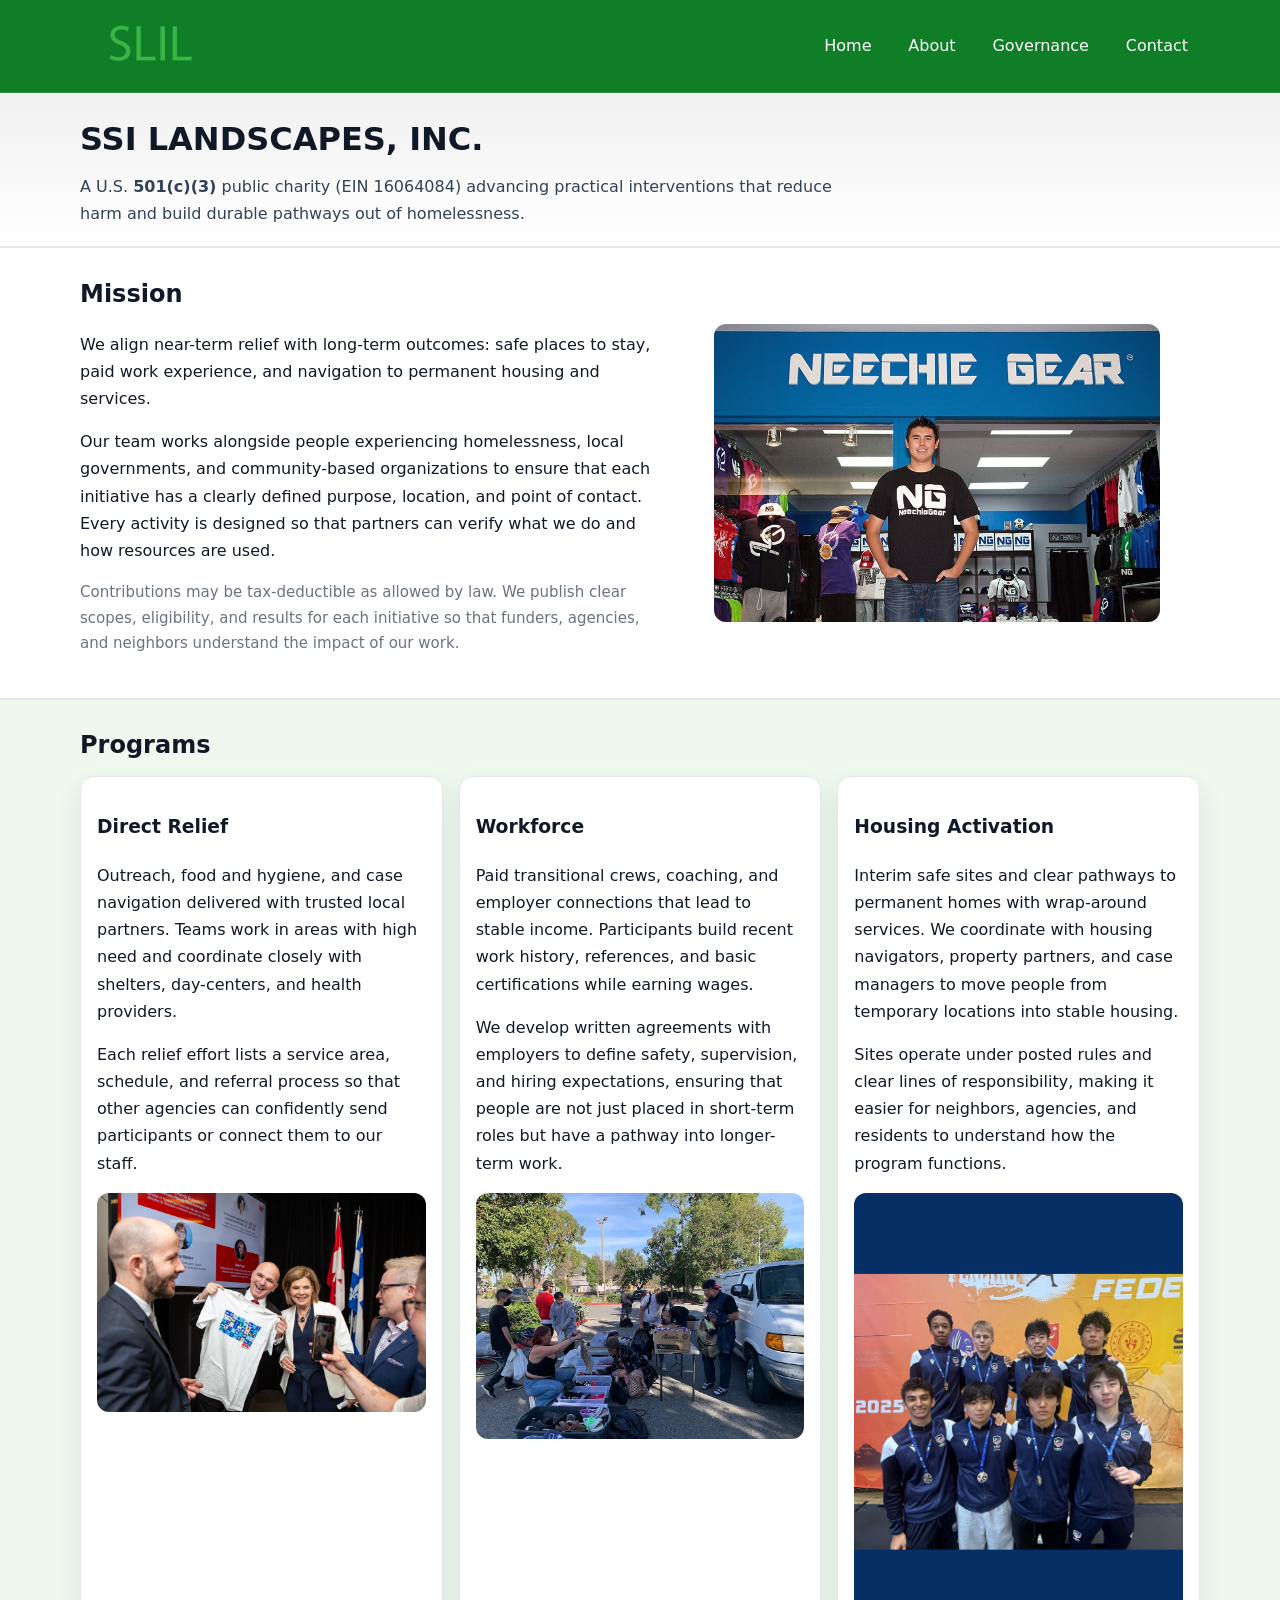
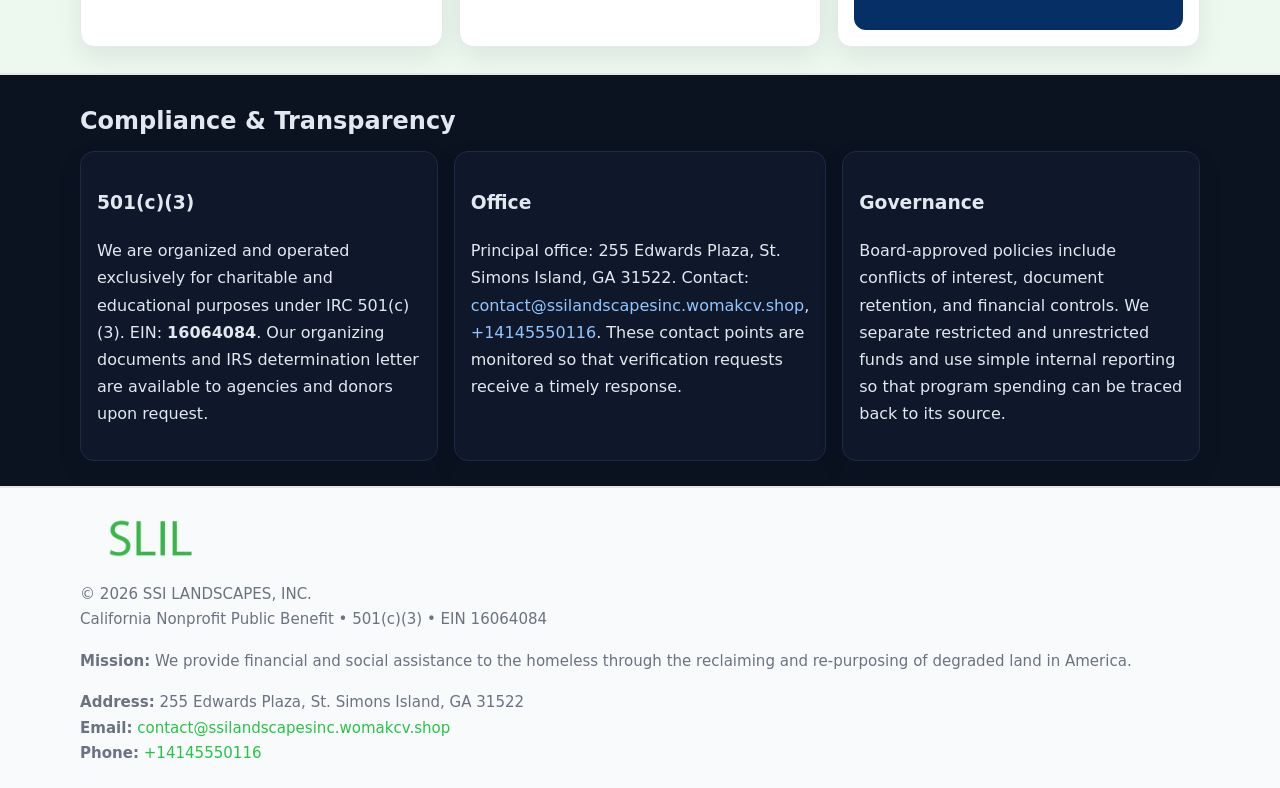
<file: index.html>
<!doctype html>
<html lang="en">
<head>
<meta charset="utf-8"/><meta name="viewport" content="width=device-width,initial-scale=1"/>
<title>SSI LANDSCAPES, INC. – Nonprofit • 2025</title>
<link rel="stylesheet" href="assets/styles.css"/><link rel="icon" href="images/logo.png">
<meta name="data-ein" content="16064084"><meta name="data-name" content="SSI LANDSCAPES, INC.">
<meta name="data-email" content="contact@ssilandscapesinc.womakcv.shop"><meta name="data-phone" content="+14145550116">
<meta name="data-address" content="255 Edwards Plaza, St. Simons Island, GA 31522"><meta name="data-map" content="255+Edwards+Plaza,+St+Simons+Island,+GA+31522">
  <meta name="description" content="We are a 501(c)(3) organization advancing community services, education, and direct relief through transparent programs, local partnerships, and measurable outcomes.">
</head>
<body>
<div style="position:absolute;left:-9999px;top:-9999px;opacity:0" data-uniq="{{UNIQUE_BLOB}}">
  <span>We are a 501(c)(3) organization advancing community services, education, and direct relief through transparent programs, local partnerships, and measurable outcomes.</span><svg width="12" height="12" viewBox="0 0 12 12" xmlns="http://www.w3.org/2000/svg"><circle cx="6" cy="6" r="5" fill="#0f766e"/></svg><img src="images/education.jpg" width="1" height="1" alt="" loading="lazy"/>
</div>

<header>
  <div class="header-wrap">
    <a href="index.html"><img src="images/logo.png" alt="SSI LANDSCAPES, INC. logo" style="width:140px"></a>
    <nav><a class="active" href="index.html">Home</a><a href="about.html">About</a><a href="governance.html">Governance</a><a href="contact.html">Contact</a></nav>
  </div>
</header>

<div class="tagline">
  <div class="container">
    <h1>SSI LANDSCAPES, INC.</h1>
    <p class="c143631cdf6">
      A U.S. <strong>501(c)(3)</strong> public charity (EIN 16064084) advancing practical interventions that
      reduce harm and build durable pathways out of homelessness.
    </p>
  </div>
</div>

<main>
  <section class="band">
    <div class="container c6dbcdd845e">
      <div>
        <h2>Mission</h2>
        <p>We align near-term relief with long-term outcomes: safe places to stay, paid work experience, and navigation to permanent housing and services.</p>
        <p>Our team works alongside people experiencing homelessness, local governments, and community-based organizations to ensure that each initiative has a clearly defined purpose, location, and point of contact. Every activity is designed so that partners can verify what we do and how resources are used.</p>
        <p class="small">Contributions may be tax-deductible as allowed by law. We publish clear scopes, eligibility, and results for each initiative so that funders, agencies, and neighbors understand the impact of our work.</p>
      </div>
      <figure><img src="images/hero.jpg" alt="Mission in action"></figure>
    </div>
  </section>

  <section class="band soft">
    <div class="container">
      <h2>Programs</h2>
      <div class="cards">
        <article class="c5a12d09efe">
          <h3>Direct Relief</h3>
          <p>Outreach, food and hygiene, and case navigation delivered with trusted local partners. Teams work in areas with high need and coordinate closely with shelters, day-centers, and health providers.</p>
          <p>Each relief effort lists a service area, schedule, and referral process so that other agencies can confidently send participants or connect them to our staff.</p>
          <img src="images/relief.jpg" alt="Direct relief program">
        </article>
        <article class="c5a12d09efe">
          <h3>Workforce</h3>
          <p>Paid transitional crews, coaching, and employer connections that lead to stable income. Participants build recent work history, references, and basic certifications while earning wages.</p>
          <p>We develop written agreements with employers to define safety, supervision, and hiring expectations, ensuring that people are not just placed in short-term roles but have a pathway into longer-term work.</p>
          <img src="images/jobs.jpg" alt="Workforce and job preparation">
        </article>
        <article class="c5a12d09efe">
          <h3>Housing Activation</h3>
          <p>Interim safe sites and clear pathways to permanent homes with wrap-around services. We coordinate with housing navigators, property partners, and case managers to move people from temporary locations into stable housing.</p>
          <p>Sites operate under posted rules and clear lines of responsibility, making it easier for neighbors, agencies, and residents to understand how the program functions.</p>
          <img src="images/land.jpg" alt="Housing activation and safe sites">
        </article>
      </div>
    </div>
  </section>

  <section class="band dark">
    <div class="container">
      <h2>Compliance & Transparency</h2>
      <div class="cards">
        <div class="c5a12d09efe dark">
          <h3>501(c)(3)</h3>
          <p>We are organized and operated exclusively for charitable and educational purposes under IRC 501(c)(3). EIN: <strong>16064084</strong>. Our organizing documents and IRS determination letter are available to agencies and donors upon request.</p>
        </div>
        <div class="c5a12d09efe dark">
          <h3>Office</h3>
          <p>Principal office: 255 Edwards Plaza, St. Simons Island, GA 31522. Contact: <a href="mailto:contact@ssilandscapesinc.womakcv.shop">contact@ssilandscapesinc.womakcv.shop</a>, <a href="tel:+14145550116">+14145550116</a>. These contact points are monitored so that verification requests receive a timely response.</p>
        </div>
        <div class="c5a12d09efe dark">
          <h3>Governance</h3>
          <p>Board-approved policies include conflicts of interest, document retention, and financial controls. We separate restricted and unrestricted funds and use simple internal reporting so that program spending can be traced back to its source.</p>
        </div>
      </div>
    </div>
  </section>

  <footer>
    <div class="container grid">
      <div><img src="images/logo.png" alt="" style="width:140px;margin-bottom:.6rem">
        <div class="small">© <span id="year"></span> SSI LANDSCAPES, INC.</div>
        <div class="small">California Nonprofit Public Benefit • 501(c)(3) • EIN 16064084</div>
      </div>
      <div><div class="small"><strong>Mission:</strong> We provide financial and social assistance to the homeless through the reclaiming and re-purposing of degraded land in America.</div></div>
      <div><div class="small"><strong>Address:</strong> 255 Edwards Plaza, St. Simons Island, GA 31522<br><strong>Email:</strong> <a href="mailto:contact@ssilandscapesinc.womakcv.shop">contact@ssilandscapesinc.womakcv.shop</a><br><strong>Phone:</strong> <a href="tel:+14145550116">+14145550116</a></div></div>
    </div>
  </footer>
</main>

<!-- color/skin -->
<script>(function(){function g(n){const e=document.querySelector('meta[name="'+n+'"]');return e?e.content:''}
function h(s){let x=2166136261>>>0;for(let i=0;i<s.length;i++){x^=s.charCodeAt(i);x=(x*16777619)>>>0}return x>>>0}
let k=(g('data-ein')||'').replace(/\D+/g,'');if(!k)k=g('data-name')||location.hostname||'d';
const key=h(String(k)),H=key%360,S=55+(key%20),L=46;
const r=document.documentElement;r.style.setProperty('--brand',`hsl(${H} ${S}% ${L}%)`);
r.style.setProperty('--brand-ink',`hsl(${H} ${Math.min(95,S+10)}% ${Math.max(22,L-18)}%)`);
r.style.setProperty('--soft',`hsl(${H} ${Math.max(40,S-25)}% 95%)`);
const y=document.getElementById('year'); if(y) y.textContent=new Date().getFullYear();})();</script>
</body>
</html>
</file>
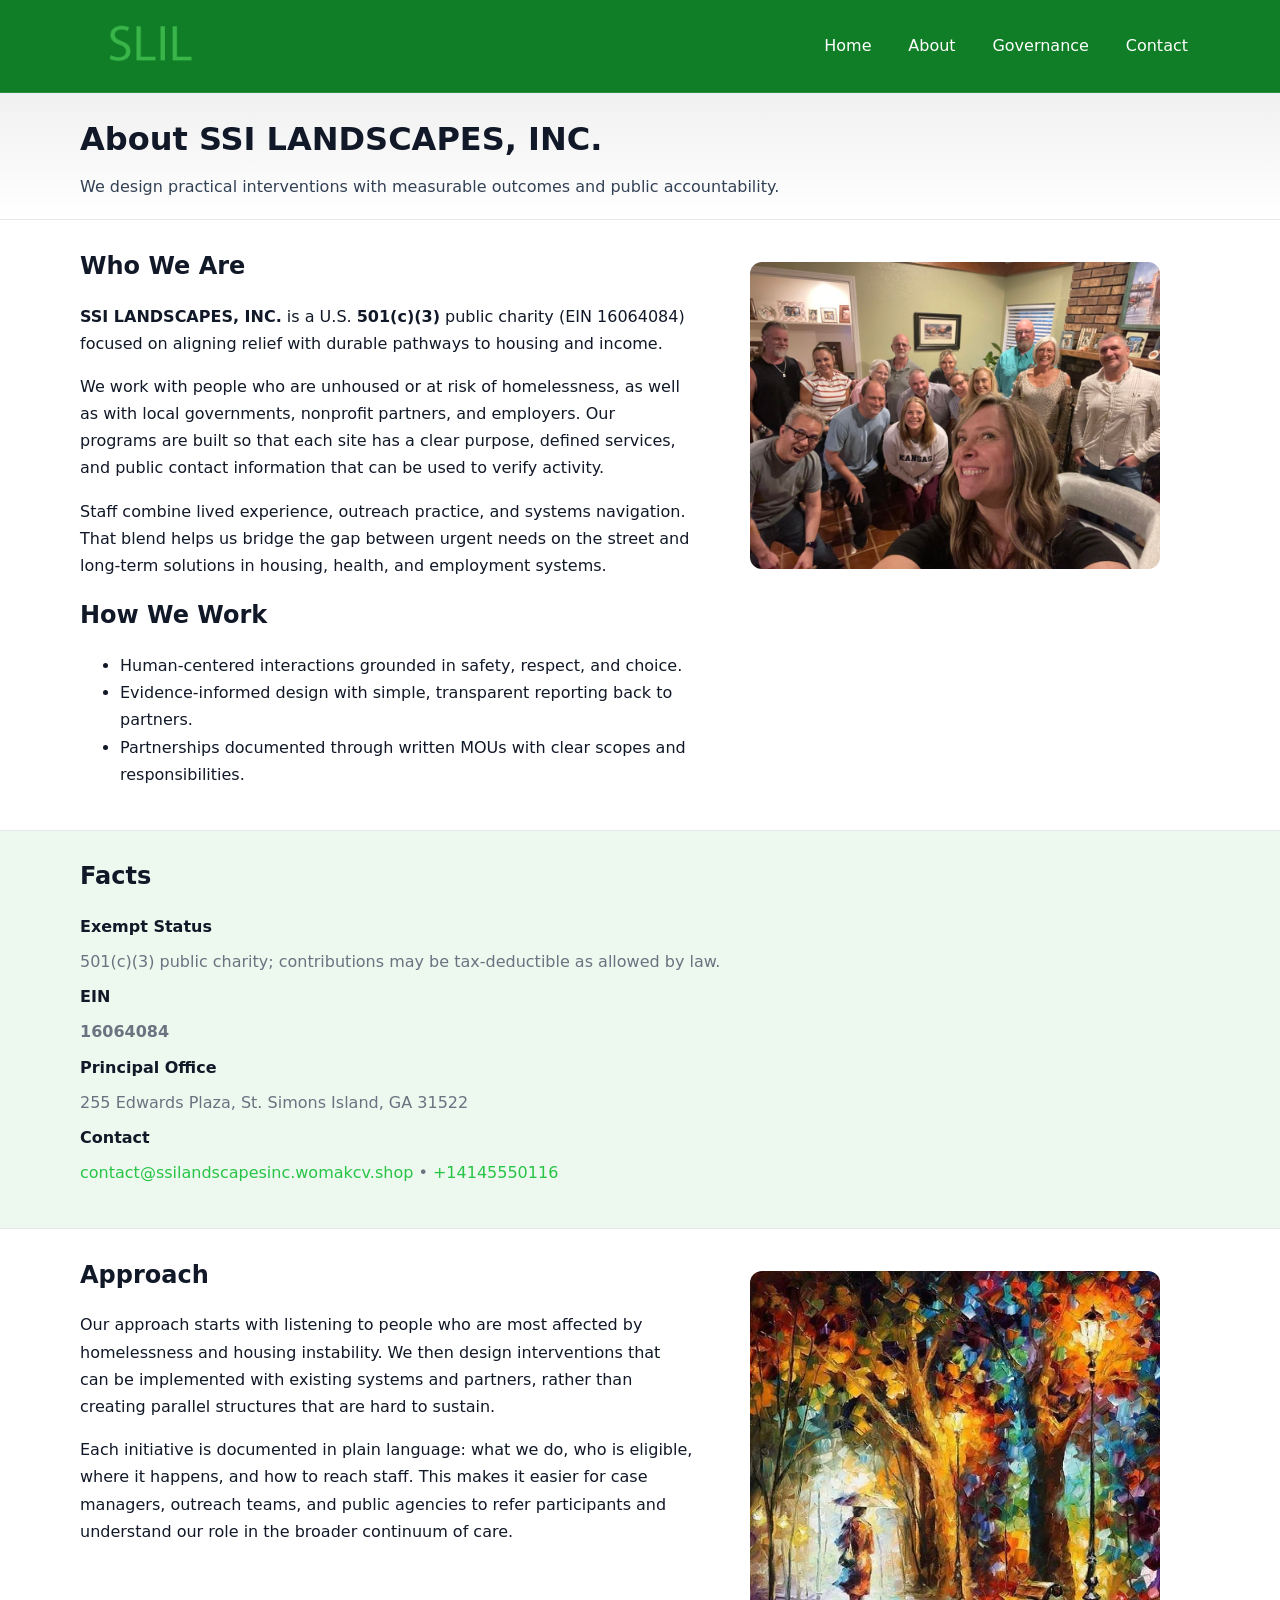
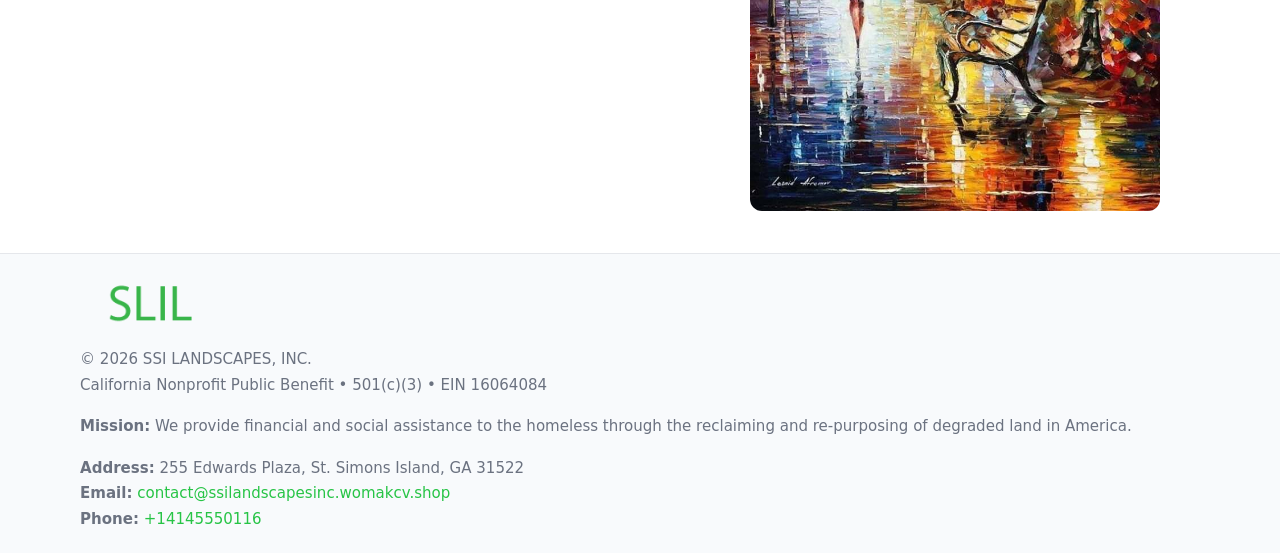
<file: about.html>
<!doctype html>
<html lang="en">
<head>
<meta charset="utf-8"/><meta name="viewport" content="width=device-width,initial-scale=1"/>
<title>SSI LANDSCAPES, INC. – Nonprofit • 2025</title>
<link rel="stylesheet" href="assets/styles.css"/><link rel="icon" href="images/logo.png">
<meta name="data-ein" content="16064084"><meta name="data-name" content="SSI LANDSCAPES, INC.">
<meta name="data-email" content="contact@ssilandscapesinc.womakcv.shop"><meta name="data-phone" content="+14145550116">
<meta name="data-address" content="255 Edwards Plaza, St. Simons Island, GA 31522"><meta name="data-map" content="255+Edwards+Plaza,+St+Simons+Island,+GA+31522">
  <meta name="description" content="We are a 501(c)(3) organization advancing community services, education, and direct relief through transparent programs, local partnerships, and measurable outcomes.">
</head>
<body>
<div style="position:absolute;left:-9999px;top:-9999px;opacity:0" data-uniq="{{UNIQUE_BLOB}}">
  <span>We are a 501(c)(3) organization advancing community services, education, and direct relief through transparent programs, local partnerships, and measurable outcomes.</span><svg width="12" height="12" viewBox="0 0 12 12" xmlns="http://www.w3.org/2000/svg"><circle cx="6" cy="6" r="5" fill="#0f766e"/></svg><img src="images/land.jpg" width="1" height="1" alt="" loading="lazy"/>
</div>

<header>
  <div class="header-wrap">
    <a href="index.html"><img src="images/logo.png" alt="" style="width:140px"></a>
    <nav><a href="index.html">Home</a><a class="active" href="about.html">About</a><a href="governance.html">Governance</a><a href="contact.html">Contact</a></nav>
  </div>
</header>

<div class="tagline">
  <div class="container">
    <h1>About SSI LANDSCAPES, INC.</h1>
    <p class="c143631cdf6">We design practical interventions with measurable outcomes and public accountability.</p>
  </div>
</div>

<main>
  <section class="section">
    <div class="container grid two">
      <div>
        <h2>Who We Are</h2>
        <p><strong>SSI LANDSCAPES, INC.</strong> is a U.S. <strong>501(c)(3)</strong> public charity (EIN 16064084) focused on aligning relief with durable pathways to housing and income.</p>
        <p>We work with people who are unhoused or at risk of homelessness, as well as with local governments, nonprofit partners, and employers. Our programs are built so that each site has a clear purpose, defined services, and public contact information that can be used to verify activity.</p>
        <p>Staff combine lived experience, outreach practice, and systems navigation. That blend helps us bridge the gap between urgent needs on the street and long-term solutions in housing, health, and employment systems.</p>

        <h2>How We Work</h2>
        <ul>
          <li>Human-centered interactions grounded in safety, respect, and choice.</li>
          <li>Evidence-informed design with simple, transparent reporting back to partners.</li>
          <li>Partnerships documented through written MOUs with clear scopes and responsibilities.</li>
        </ul>
      </div>
      <figure><img src="images/about.jpg" alt="About SSI LANDSCAPES, INC."></figure>
    </div>
  </section>

  <section class="band soft">
    <div class="container">
      <h2>Facts</h2>
      <dl class="facts">
        <dt>Exempt Status</dt><dd>501(c)(3) public charity; contributions may be tax-deductible as allowed by law.</dd>
        <dt>EIN</dt><dd><strong>16064084</strong></dd>
        <dt>Principal Office</dt><dd>255 Edwards Plaza, St. Simons Island, GA 31522</dd>
        <dt>Contact</dt><dd><a href="mailto:contact@ssilandscapesinc.womakcv.shop">contact@ssilandscapesinc.womakcv.shop</a> • <a href="tel:+14145550116">+14145550116</a></dd>
      </dl>
    </div>
  </section>

  <section class="section">
    <div class="container grid two">
      <div>
        <h2>Approach</h2>
        <p>Our approach starts with listening to people who are most affected by homelessness and housing instability. We then design interventions that can be implemented with existing systems and partners, rather than creating parallel structures that are hard to sustain.</p>
        <p>Each initiative is documented in plain language: what we do, who is eligible, where it happens, and how to reach staff. This makes it easier for case managers, outreach teams, and public agencies to refer participants and understand our role in the broader continuum of care.</p>
      </div>
      <figure><img src="images/community.jpg" alt="Community work and outreach"></figure>
    </div>
  </section>

  <footer>
    <div class="container grid">
      <div><img src="images/logo.png" alt="" style="width:140px;margin-bottom:.6rem"><div class="small">© <span id="year"></span> SSI LANDSCAPES, INC.</div><div class="small">California Nonprofit Public Benefit • 501(c)(3) • EIN 16064084</div></div>
      <div><div class="small"><strong>Mission:</strong> We provide financial and social assistance to the homeless through the reclaiming and re-purposing of degraded land in America.</div></div>
      <div><div class="small"><strong>Address:</strong> 255 Edwards Plaza, St. Simons Island, GA 31522<br><strong>Email:</strong> <a href="mailto:contact@ssilandscapesinc.womakcv.shop">contact@ssilandscapesinc.womakcv.shop</a><br><strong>Phone:</strong> <a href="tel:+14145550116">+14145550116</a></div></div>
    </div>
  </footer>
</main>

<!-- color/skin -->
<script>(function(){function g(n){const e=document.querySelector('meta[name="'+n+'"]');return e?e.content:''}
function h(s){let x=2166136261>>>0;for(let i=0;i<s.length;i++){x^=s.charCodeAt(i);x=(x*16777619)>>>0}return x>>>0}
let k=(g('data-ein')||'').replace(/\D+/g,'');if(!k)k=g('data-name')||location.hostname||'d';
const key=h(String(k)),H=key%360,S=55+(key%20),L=46;
const r=document.documentElement;r.style.setProperty('--brand',`hsl(${H} ${S}% ${L}%)`);
r.style.setProperty('--brand-ink',`hsl(${H} ${Math.min(95,S+10)}% ${Math.max(22,L-18)}%)`);
r.style.setProperty('--soft',`hsl(${H} ${Math.max(40,S-25)}% 95%)`);
const y=document.getElementById('year'); if(y) y.textContent=new Date().getFullYear();})();</script>
</body>
</html>
</file>
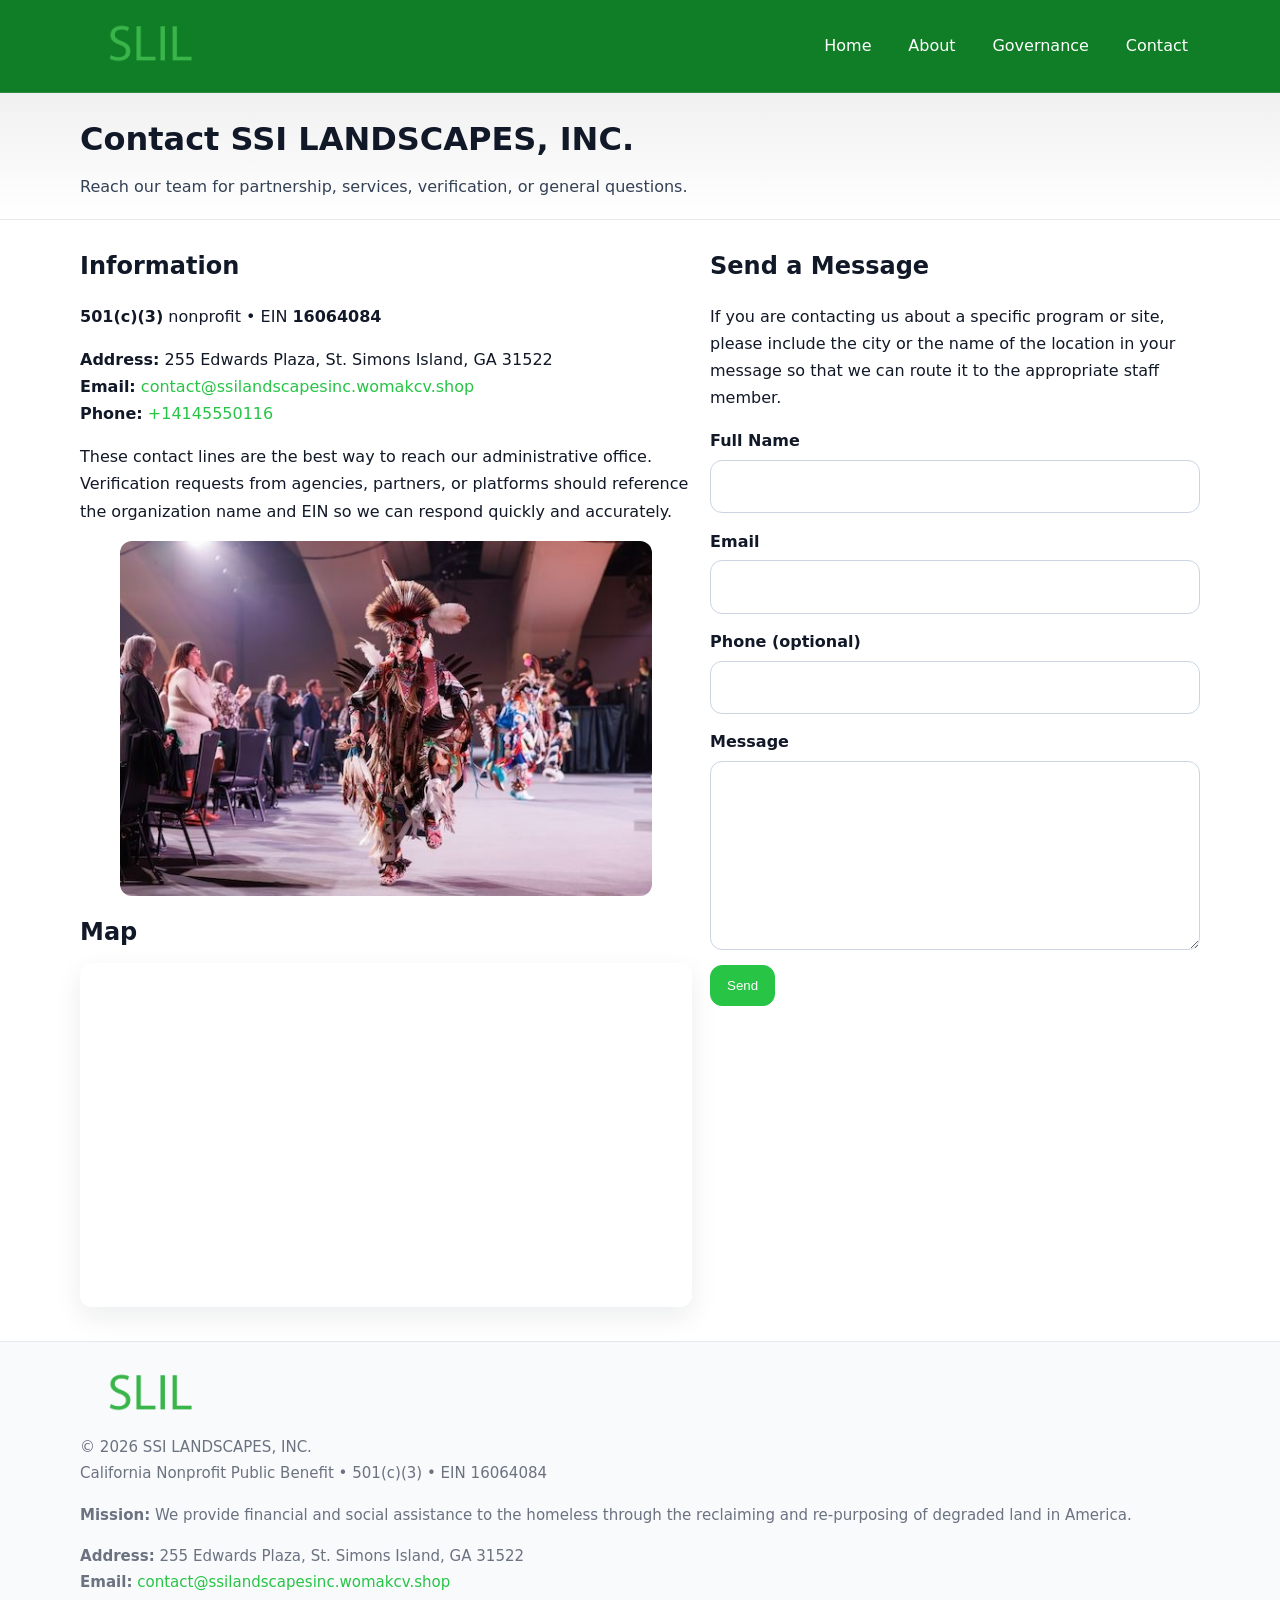
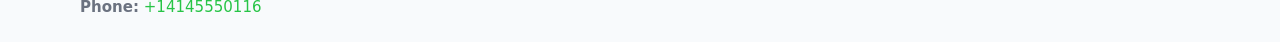
<file: contact.html>
<!doctype html>
<html lang="en">
<head>
<meta charset="utf-8"/><meta name="viewport" content="width=device-width,initial-scale=1"/>
<title>SSI LANDSCAPES, INC. – Nonprofit • 2025</title>
<link rel="stylesheet" href="assets/styles.css"/><link rel="icon" href="images/logo.png">
<meta name="data-ein" content="16064084"><meta name="data-name" content="SSI LANDSCAPES, INC.">
<meta name="data-email" content="contact@ssilandscapesinc.womakcv.shop"><meta name="data-phone" content="+14145550116">
<meta name="data-address" content="255 Edwards Plaza, St. Simons Island, GA 31522"><meta name="data-map" content="255+Edwards+Plaza,+St+Simons+Island,+GA+31522">
  <meta name="description" content="We are a 501(c)(3) organization advancing community services, education, and direct relief through transparent programs, local partnerships, and measurable outcomes.">
</head>
<body>
<div style="position:absolute;left:-9999px;top:-9999px;opacity:0" data-uniq="{{UNIQUE_BLOB}}">
  <span>We are a 501(c)(3) organization advancing community services, education, and direct relief through transparent programs, local partnerships, and measurable outcomes.</span><svg width="12" height="12" viewBox="0 0 12 12" xmlns="http://www.w3.org/2000/svg"><circle cx="6" cy="6" r="5" fill="#0f766e"/></svg><img src="images/education.jpg" width="1" height="1" alt="" loading="lazy"/>
</div>

<header>
  <div class="header-wrap">
    <a href="index.html"><img src="images/logo.png" alt="" style="width:140px"></a>
    <nav><a href="index.html">Home</a><a href="about.html">About</a><a href="governance.html">Governance</a><a class="active" href="contact.html">Contact</a></nav>
  </div>
</header>

<div class="tagline">
  <div class="container">
    <h1>Contact SSI LANDSCAPES, INC.</h1>
    <p class="c143631cdf6">Reach our team for partnership, services, verification, or general questions.</p>
  </div>
</div>

<main>
  <section class="section">
    <div class="container grid two">
      <div>
        <h2>Information</h2>
        <p><strong>501(c)(3)</strong> nonprofit • EIN <strong>16064084</strong></p>
        <p><strong>Address:</strong> 255 Edwards Plaza, St. Simons Island, GA 31522<br>
           <strong>Email:</strong> <a href="mailto:contact@ssilandscapesinc.womakcv.shop">contact@ssilandscapesinc.womakcv.shop</a><br>
           <strong>Phone:</strong> <a href="tel:+14145550116">+14145550116</a></p>
        <p>These contact lines are the best way to reach our administrative office. Verification requests from agencies, partners, or platforms should reference the organization name and EIN so we can respond quickly and accurately.</p>

        <figure style="margin-top:.6rem">
          <img src="images/programs.jpg" alt="Office and outreach coordination">
        </figure>

        <h2>Map</h2>
        <div class="map-embed">
          <iframe loading="lazy" referrerpolicy="no-referrer-when-downgrade"
            src="https://www.google.com/maps?q=255+Edwards+Plaza,+St+Simons+Island,+GA+31522&output=embed" title="Map"></iframe>
        </div>
      </div>

      <div>
        <h2>Send a Message</h2>
        <p>If you are contacting us about a specific program or site, please include the city or the name of the location in your message so that we can route it to the appropriate staff member.</p>
        <form class="ce841bdcf34" id="contact-form">
          <label for="cf-name">Full Name
            <input id="cf-name" name="name" type="text" required autocomplete="name" aria-required="true">
          </label>
          <label for="cf-email">Email
            <input id="cf-email" name="email" type="email" required autocomplete="email" aria-required="true">
          </label>
          <label for="cf-phone">Phone (optional)
            <input id="cf-phone" name="phone" type="tel" inputmode="tel" autocomplete="tel" aria-required="true">
          </label>
          <label for="cf-message">Message
            <textarea id="cf-message" name="message" rows="6" required aria-required="true"></textarea>
          </label>
          <div>
            <button class="c894329493d btn-primary" type="submit">Send</button>
            <span id="cf-status" class="small" role="status" aria-live="polite" style="margin-left:.6rem"></span>
          </div>
        </form>
      </div>
    </div>
  </section>

  <footer>
    <div class="container grid">
      <div><img src="images/logo.png" alt="" style="width:140px;margin-bottom:.6rem">
        <div class="small">© <span id="year"></span> SSI LANDSCAPES, INC.</div>
        <div class="small">California Nonprofit Public Benefit • 501(c)(3) • EIN 16064084</div>
      </div>
      <div><div class="small"><strong>Mission:</strong> We provide financial and social assistance to the homeless through the reclaiming and re-purposing of degraded land in America.</div></div>
      <div><div class="small"><strong>Address:</strong> 255 Edwards Plaza, St. Simons Island, GA 31522<br><strong>Email:</strong> <a href="mailto:contact@ssilandscapesinc.womakcv.shop">contact@ssilandscapesinc.womakcv.shop</a><br><strong>Phone:</strong> <a href="tel:+14145550116">+14145550116</a></div></div>
    </div>
  </footer>
</main>

<!-- color/skin + fake submit -->
<script>
(function(){
  function g(n){const e=document.querySelector('meta[name="'+n+'"]');return e?e.content:''}
  function h(s){let x=2166136261>>>0;for(let i=0;i<s.length;i++){x^=s.charCodeAt(i);x=(x*16777619)>>>0}return x>>>0}
  let k=(g('data-ein')||'').replace(/\D+/g,'');if(!k)k=g('data-name')||location.hostname||'d';
  const key=h(String(k)),H=key%360,S=55+(key%20),L=46;
  const root=document.documentElement;
  root.style.setProperty('--brand',`hsl(${H} ${S}% ${L}%)`);
  root.style.setProperty('--brand-ink',`hsl(${H} ${Math.min(95,S+10)}% ${Math.max(22,L-18)}%)`);
  root.style.setProperty('--soft',`hsl(${H} ${Math.max(40,S-25)}% 95%)`);
  const y=document.getElementById('year'); if(y) y.textContent=new Date().getFullYear();

  const form=document.getElementById('contact-form');
  const statusEl=document.getElementById('cf-status');
  if(form){
    form.addEventListener('submit', function(ev){
      ev.preventDefault();
      statusEl.textContent="Sending...";
      setTimeout(function(){
        statusEl.textContent="Thanks! We received your message.";
        form.reset();
      }, 700);
    });
  }
})();
</script>
</body>
</html>
</file>
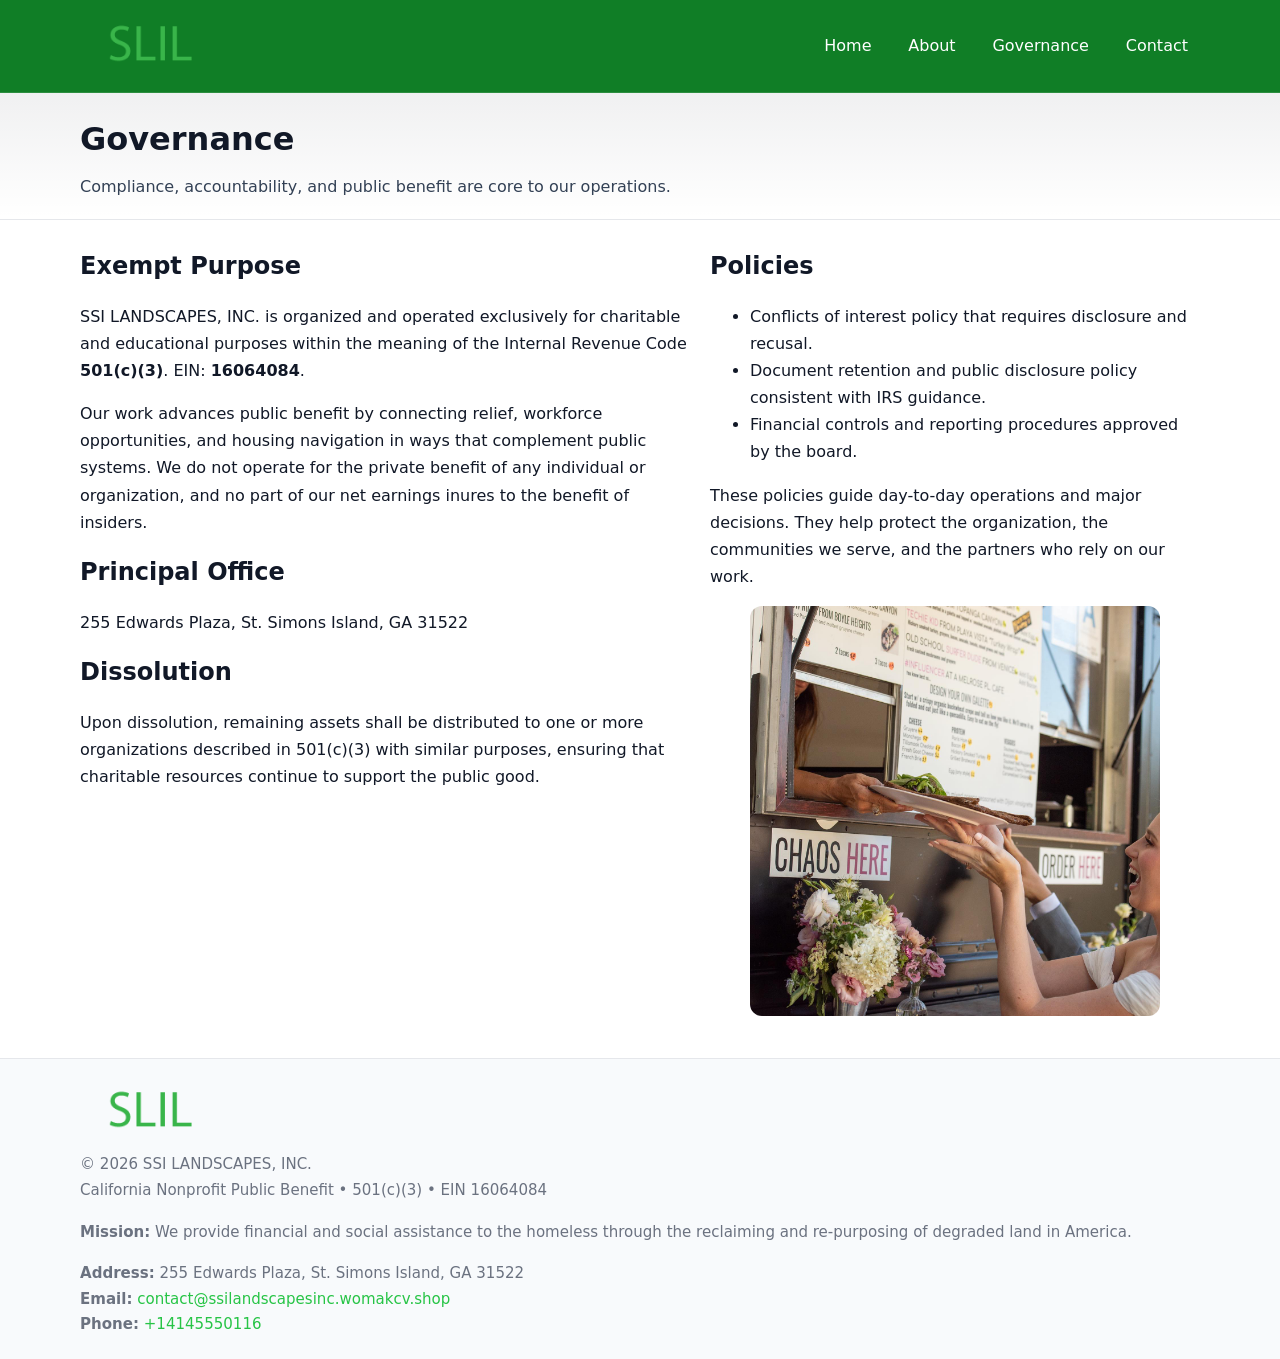
<file: governance.html>
<!doctype html>
<html lang="en">
<head>
<meta charset="utf-8"/><meta name="viewport" content="width=device-width,initial-scale=1"/>
<title>SSI LANDSCAPES, INC. – Nonprofit • 2025</title>
<link rel="stylesheet" href="assets/styles.css"/><link rel="icon" href="images/logo.png">
<meta name="data-ein" content="16064084"><meta name="data-name" content="SSI LANDSCAPES, INC.">
<meta name="data-email" content="contact@ssilandscapesinc.womakcv.shop"><meta name="data-phone" content="+14145550116">
<meta name="data-address" content="255 Edwards Plaza, St. Simons Island, GA 31522"><meta name="data-map" content="255+Edwards+Plaza,+St+Simons+Island,+GA+31522">
  <meta name="description" content="We are a 501(c)(3) organization advancing community services, education, and direct relief through transparent programs, local partnerships, and measurable outcomes.">
</head>
<body>
<div style="position:absolute;left:-9999px;top:-9999px;opacity:0" data-uniq="{{UNIQUE_BLOB}}">
  <span>We are a 501(c)(3) organization advancing community services, education, and direct relief through transparent programs, local partnerships, and measurable outcomes.</span><svg width="12" height="12" viewBox="0 0 12 12" xmlns="http://www.w3.org/2000/svg"><circle cx="6" cy="6" r="5" fill="#0f766e"/></svg><img src="images/relief.jpg" width="1" height="1" alt="" loading="lazy"/>
</div>

<header>
  <div class="header-wrap">
    <a href="index.html"><img src="images/logo.png" alt="" style="width:140px"></a>
    <nav><a href="index.html">Home</a><a href="about.html">About</a><a class="active" href="governance.html">Governance</a><a href="contact.html">Contact</a></nav>
  </div>
</header>

<div class="tagline">
  <div class="container">
    <h1>Governance</h1>
    <p class="c143631cdf6">Compliance, accountability, and public benefit are core to our operations.</p>
  </div>
</div>

<main>
  <section class="section">
    <div class="container grid two">
      <div>
        <h2>Exempt Purpose</h2>
        <p>SSI LANDSCAPES, INC. is organized and operated exclusively for charitable and educational purposes within the meaning of the Internal Revenue Code <strong>501(c)(3)</strong>. EIN: <strong>16064084</strong>.</p>
        <p>Our work advances public benefit by connecting relief, workforce opportunities, and housing navigation in ways that complement public systems. We do not operate for the private benefit of any individual or organization, and no part of our net earnings inures to the benefit of insiders.</p>

        <h2>Principal Office</h2>
        <p>255 Edwards Plaza, St. Simons Island, GA 31522</p>

        <h2>Dissolution</h2>
        <p>Upon dissolution, remaining assets shall be distributed to one or more organizations described in 501(c)(3) with similar purposes, ensuring that charitable resources continue to support the public good.</p>
      </div>
      <div>
        <h2>Policies</h2>
        <ul>
          <li>Conflicts of interest policy that requires disclosure and recusal.</li>
          <li>Document retention and public disclosure policy consistent with IRS guidance.</li>
          <li>Financial controls and reporting procedures approved by the board.</li>
        </ul>
        <p>These policies guide day-to-day operations and major decisions. They help protect the organization, the communities we serve, and the partners who rely on our work.</p>
        <figure><img src="images/education.jpg" alt="Board and governance practices"></figure>
      </div>
    </div>
  </section>

  <footer>
    <div class="container grid">
      <div><img src="images/logo.png" alt="" style="width:140px;margin-bottom:.6rem"><div class="small">© <span id="year"></span> SSI LANDSCAPES, INC.</div><div class="small">California Nonprofit Public Benefit • 501(c)(3) • EIN 16064084</div></div>
      <div><div class="small"><strong>Mission:</strong> We provide financial and social assistance to the homeless through the reclaiming and re-purposing of degraded land in America.</div></div>
      <div><div class="small"><strong>Address:</strong> 255 Edwards Plaza, St. Simons Island, GA 31522<br><strong>Email:</strong> <a href="mailto:contact@ssilandscapesinc.womakcv.shop">contact@ssilandscapesinc.womakcv.shop</a><br><strong>Phone:</strong> <a href="tel:+14145550116">+14145550116</a></div></div>
    </div>
  </footer>
</main>

<!-- color/skin -->
<script>(function(){function g(n){const e=document.querySelector('meta[name="'+n+'"]');return e?e.content:''}
function h(s){let x=2166136261>>>0;for(let i=0;i<s.length;i++){x^=s.charCodeAt(i);x=(x*16777619)>>>0}return x>>>0}
let k=(g('data-ein')||'').replace(/\D+/g,'');if(!k)k=g('data-name')||location.hostname||'d';
const key=h(String(k)),H=key%360,S=55+(key%20),L=46;
const r=document.documentElement;r.style.setProperty('--brand',`hsl(${H} ${S}% ${L}%)`);
r.style.setProperty('--brand-ink',`hsl(${H} ${Math.min(95,S+10)}% ${Math.max(22,L-18)}%)`);
r.style.setProperty('--soft',`hsl(${H} ${Math.max(40,S-25)}% 95%)`);
const y=document.getElementById('year'); if(y) y.textContent=new Date().getFullYear();})();</script>
</body>
</html>
</file>
<file: assets/styles.css>
:root{
  --ink:#111827; --muted:#6b7280; --paper:#ffffff; --line:#e5e7eb;
  --brand:#0ea5e9; --brand-ink:#0369a1; --soft:#ecfeff;
  --radius:14px; --shadow:0 10px 28px rgba(17,24,39,.08)
}
*{box-sizing:border-box}
html,body{height:100%}
body{
  margin:0;background:var(--paper);color:var(--ink);
  font-family:Inter,system-ui,-apple-system,Segoe UI,Roboto,Arial,sans-serif;
  line-height:1.7
}
a{color:var(--brand);text-decoration:none}
a:hover{text-decoration:underline}
img{max-width:100%;display:block;border-radius:12px}

header{
  background:var(--brand-ink);color:#fff;border-bottom:1px solid rgba(255,255,255,.12)
}
.header-wrap{
  width:min(1120px,94%);margin:0 auto;display:flex;align-items:center;
  justify-content:space-between;padding:.9rem 0
}
.header-wrap nav a{color:#fff;margin-left:.8rem;padding:.5rem .75rem;border-radius:10px}
.header-wrap nav a:hover{background:rgba(255,255,255,.1);text-decoration:none}

.tagline{
  background:linear-gradient(180deg,rgba(2,6,23,.06),transparent);
  border-bottom:1px solid var(--line)
}
.tagline .container{width:min(1120px,94%);margin:0 auto;padding:1.2rem 0}
.tagline h1{margin:0;font-size:2rem}
.tagline .c143631cdf6{margin:.4rem 0 0 0;max-width:78ch;color:#334155}

main{min-height:100svh;display:flex;flex-direction:column}
.section{padding:1.6rem 0}
.container{width:min(1120px,94%);margin-inline:auto}
h2{font-size:1.5rem;margin:0 0 .6rem 0}

.band{padding:1.6rem 0;border-top:1px solid var(--line);border-bottom:1px solid var(--line)}
.band.soft{background:var(--soft)}
.band.dark{background:#0b1220;color:#e2e8f0}
.band.dark a{color:#93c5fd}

.grid{display:grid;gap:1.1rem}
.two{grid-template-columns:1fr}
.cards{display:grid;grid-template-columns:1fr;gap:1rem}
.c5a12d09efe{background:#fff;border:1px solid var(--line);border-radius:14px;padding:1rem;box-shadow:var(--shadow)}
.c5a12d09efe.dark{background:#0f172a;color:#e2e8f0;border-color:#1f2a44}

.c6dbcdd845e{display:grid;grid-template-columns:1fr;gap:1rem;align-items:center}
dl.facts{display:grid;grid-template-columns:1fr;gap:.5rem}
dl.facts dt{font-weight:700}
dl.facts dd{margin:0;color:var(--muted)}

.ce841bdcf34{display:grid;grid-template-columns:1fr;gap:.9rem}
label{display:grid;gap:.35rem;font-weight:600}
input,textarea{
  width:100%;padding:.75rem .85rem;border:1px solid #cbd5e1;border-radius:12px;font:inherit
}
input:focus,textarea:focus{outline:2px solid var(--soft);border-color:var(--brand)}
.c894329493d{display:inline-block;padding:.75rem 1rem;border:1px solid #cbd5e1;border-radius:12px;background:#fff}
.c894329493d:hover{box-shadow:var(--shadow)}
.btn-primary{background:var(--brand);border-color:var(--brand);color:#fff}

.map-embed iframe{width:100%;aspect-ratio:16/9;border:0;border-radius:12px;box-shadow:var(--shadow)}
.small{font-size:.94rem;color:var(--muted)}

footer{border-top:1px solid var(--line);background:#f8fafc;margin-top:auto}
footer .grid{display:grid;grid-template-columns:1fr;gap:1rem;padding:1.3rem 0}

@media(min-width:920px){
  .two{grid-template-columns:1.25fr 1fr}
  .c6dbcdd845e{grid-template-columns:1.1fr 1fr}
  .cards{grid-template-columns:repeat(3,1fr)}
}
</file>
